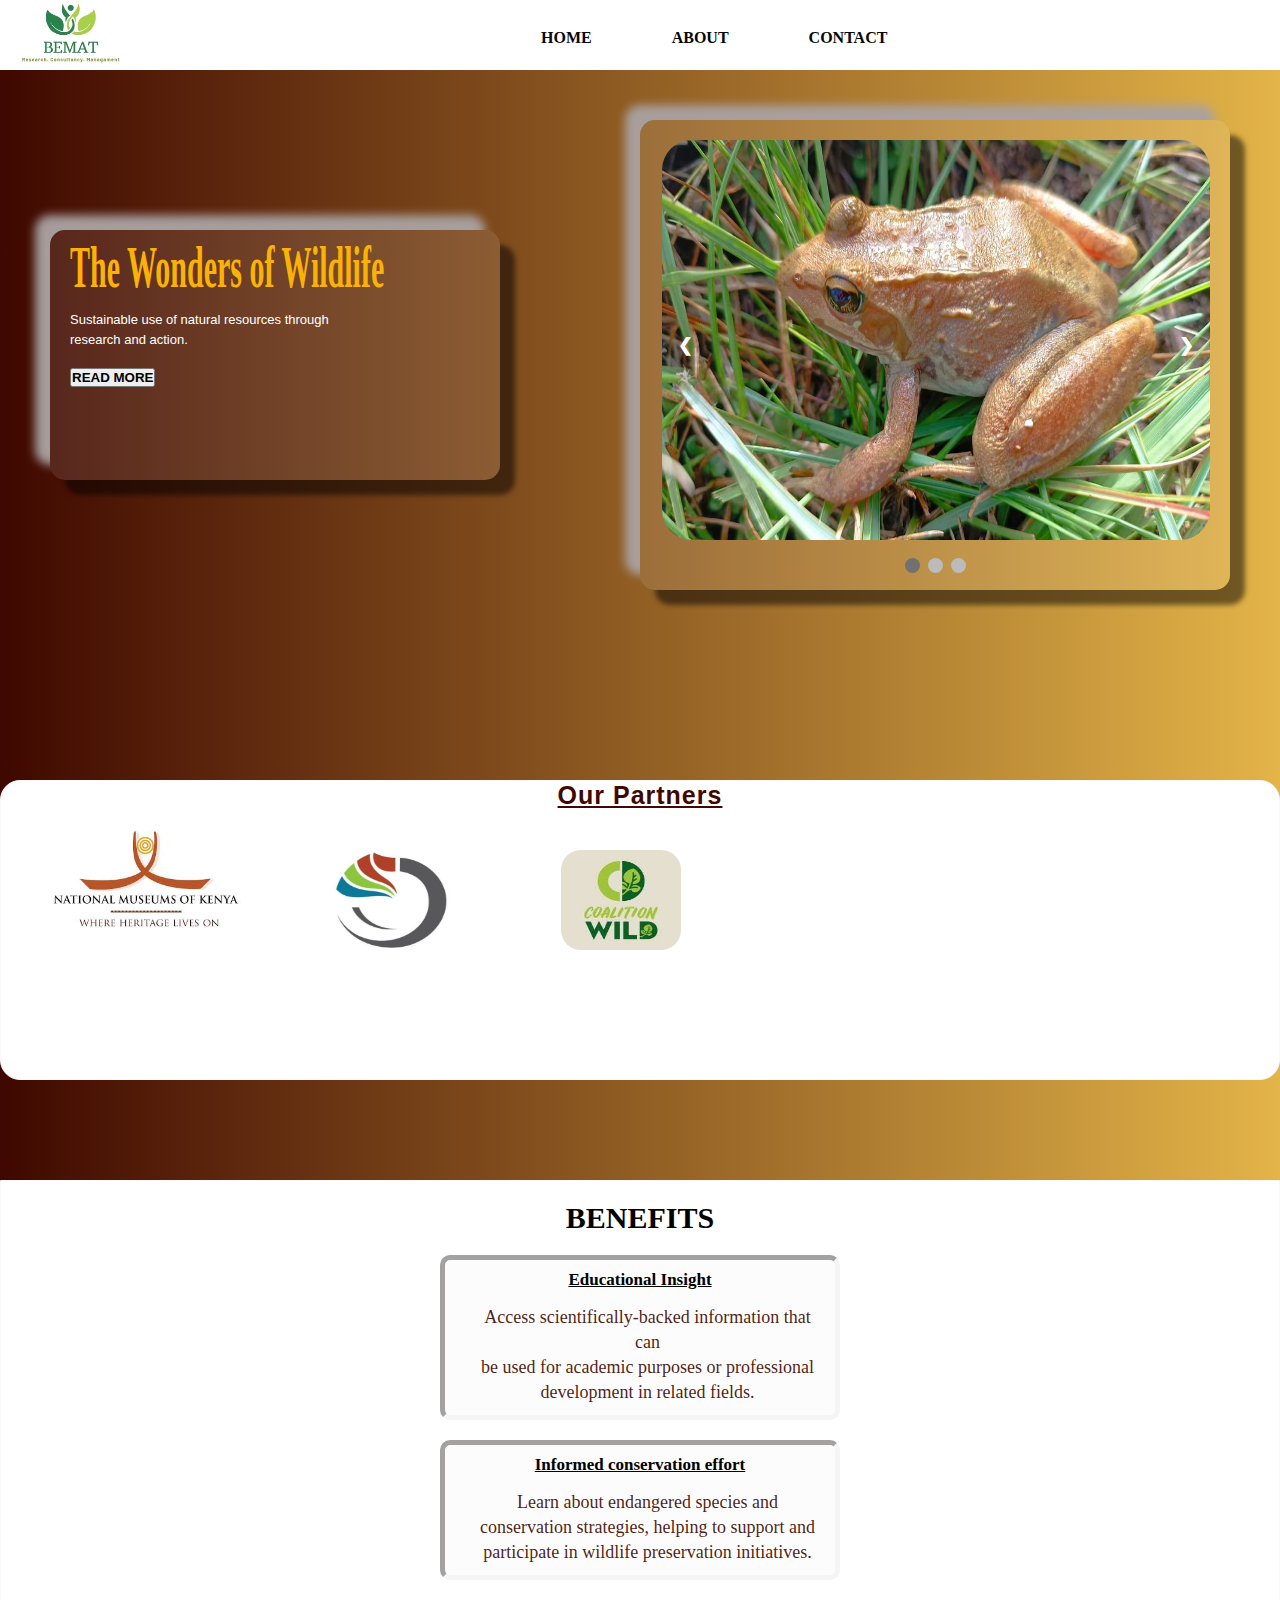
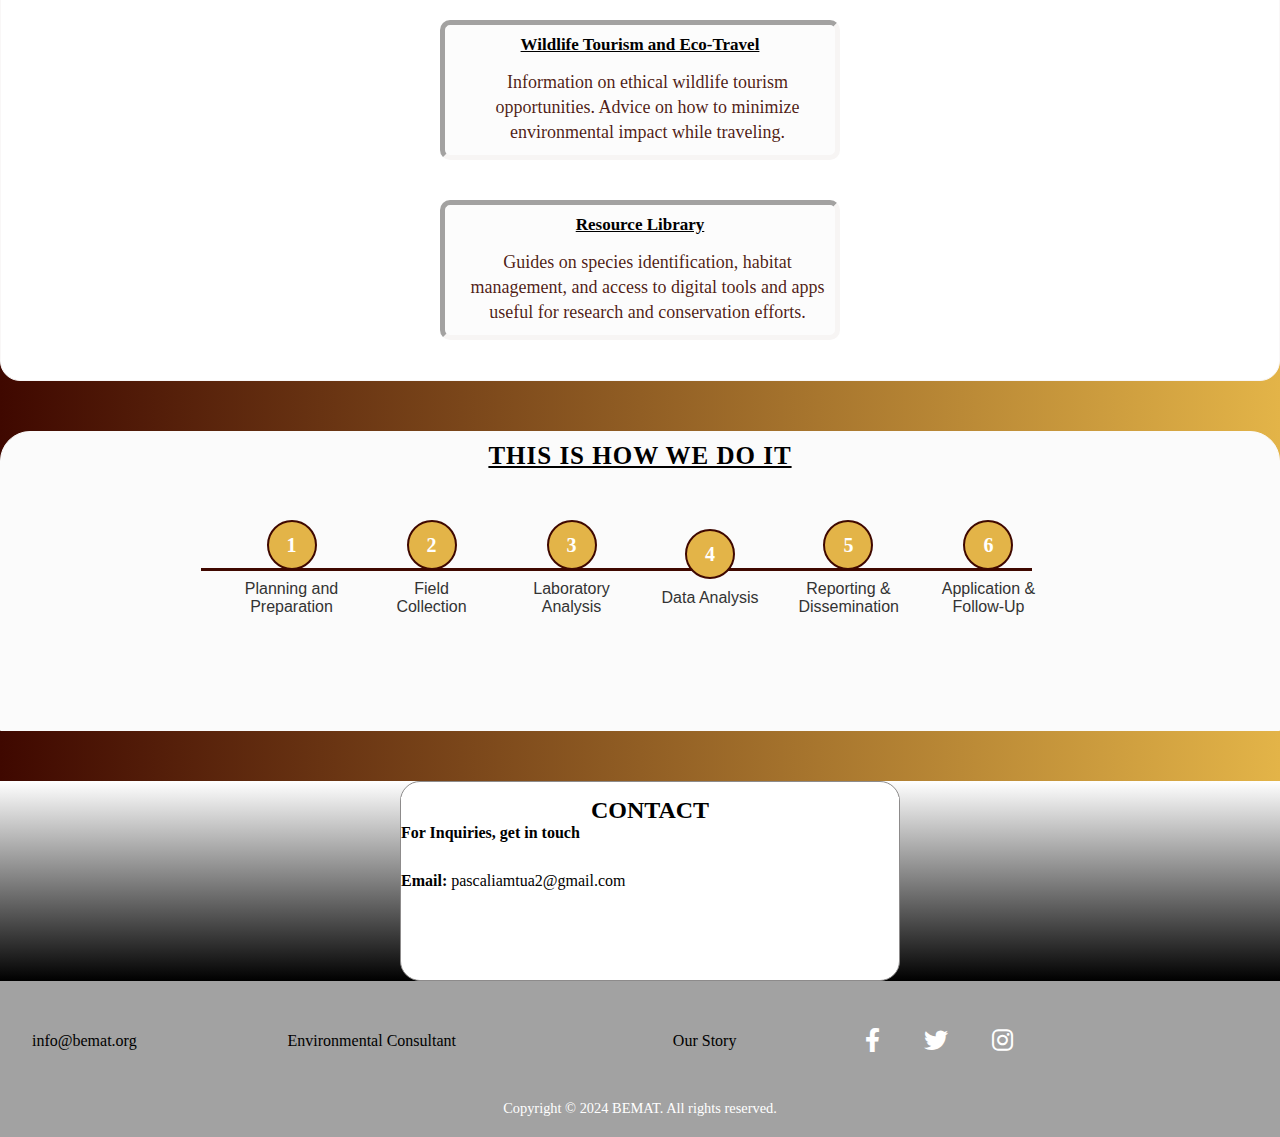
<file: index.html>
<html>
    <head>
        <title>BEMAT</title>
        <link rel="stylesheet" href="style.css">
        <link rel="stylesheet" href="https://cdnjs.cloudflare.com/ajax/libs/font-awesome/6.0.0-beta3/css/all.min.css">
    </head>
    <body class="index_body">
    <section >
        <nav class="navbar ">
            <img src="images/bemat_logo.jpg" alt="Logo" class="bemat_logo">
            <ul>
                <li> <a href="index.html"> HOME</a></li>
                <li><a href="about.html"> ABOUT</a></li>
                <li><a href="#contact" > CONTACT</a></li>

            </ul>
        </nav>

        <nav>
            <div class="section_one">
                <div class="main-content">
                    <h2>The Wonders of Wildlife</h2>
                    <br>
                    <p>Sustainable use of natural resources through <br> research and action.</p>
                    <br><button type="button" class="home_read_more"><strong>READ MORE</strong></button>
                </div>
                <div class="main-content2">
                    
                <div class="slideshow-container">
                    <div class="mySlides fade">
                        <img src="images/frog1.jpg" style="width:100%">
                    </div>
                    <div class="mySlides fade">
                        <img src="images/frog2.jpg" style="width:100%">
                    </div>
                    <div class="mySlides fade">
                        <img src="images/animal1.jpg" style="width:100%">
                    </div>
        
                    
                    <a class="prev" onclick="plusSlides(-1)">&#10094;</a>
                    <a class="next" onclick="plusSlides(1)">&#10095;</a>
                </div>
                <br>
                
                
                <div style="text-align:center">
                    <span class="dot" onclick="currentSlide(1)"></span>
                    <span class="dot" onclick="currentSlide(2)"></span>
                    <span class="dot" onclick="currentSlide(3)"></span>
                </div>
            </div>
                </div>
        
        </nav>

</section>

    <section class="section_two">
        <h3>Our Partners</h3>
        <div class="museum">
            <img src="images/logo.jpg" alt="">
        </div>
        
        <div class="wrti">
            <img src="images/wrti2-logo.jpg" alt="">

        </div>
        <div class="Coalitionwild">
            <img src="images/Coalitionwild.jpg" alt="">

        </div>
 

    </section>
    <section class="section_three">
        
        <div>
            <h2>BENEFITS</h2>
            <div class="education">
                <h5>Educational Insight</h5>
                <p>Access scientifically-backed information that 
                    can<br>be used for academic purposes or 
                professional development in related fields.</p>
            </div>
            <div class="informed">
                <h5>Informed conservation effort</h5>
                <p>Learn about endangered species and conservation 
                    strategies, helping to support and participate in 
                    wildlife preservation initiatives.</p>
            </div>
            <div class="tourism">
                <h5>Wildlife Tourism and Eco-Travel</h5>
                <p>Information on ethical wildlife tourism opportunities.
                    Advice on how to minimize environmental impact while traveling. 
                </p>
            </div>
            <div class="library">
                <h5>Resource Library</h5>
                <p>Guides on species identification, habitat management, and access to digital tools 
                    and apps useful for research and conservation efforts. 
                    </p>
            </div>
       </div>
    </section>
    <section class="section_four">
        <h3>THIS IS HOW WE DO IT</h3>
        <div class="steps-container">
            <div class="step">
                <div class="step-circle">1</div>
                <p>Planning and Preparation</p>
            </div>
            <div class="step">
                <div class="step-circle">2</div>
                <p>Field Collection</p>
            </div>
            <div class="step">
                <div class="step-circle">3</div>
                <p>Laboratory Analysis</p>
            </div>
            <div class="horizontal-rule"></div>
            <div class="step">
                <div class="step-circle">4</div>
                <p>Data Analysis</p>
            </div>
            <div class="step">
                <div class="step-circle">5</div>
                <p>Reporting & Dissemination</p>
            </div>
            <div class="step">
                <div class="step-circle">6</div>
                <p>Application & Follow-Up</p>
            </div>
        </div>
    </section>

    <section class="section_five" id="contact">
        
        <div class="Contact_box">
            <h2>CONTACT</h2>
            <h4>For Inquiries, get in touch</h4>
            <p><strong> Email:</strong> pascaliamtua2@gmail.com</p>
            
    </section>
    

    <footer class="home_footer">
        <table>
            <tr>
                <td>info@bemat.org</td>
                <td>Environmental Consultant</td>
                <td>Our Story</td>
                <td>
                    <a href="https://www.facebook.com" target="_blank"><i class="fab fa-facebook-f"></i></a>
                    <a href="https://www.twitter.com" target="_blank"><i class="fab fa-twitter"></i></a>
                    <a href="https://www.instagram.com/bemat_consultancy?igsh=MzRlODBiNWFlZA==" target="_blank"><i class="fab fa-instagram"></i></a>
                </td>
            </tr>
        </table>
        <p>Copyright © 2024 BEMAT. All rights reserved.</p>
    </footer>




<script>
        let slideIndex = 1;
    showSlides(slideIndex);

    // Next/previous controls
    function plusSlides(n) {
    showSlides(slideIndex += n);
    }

    // Thumbnail image controls
    function currentSlide(n) {
    showSlides(slideIndex = n);
    }

    function showSlides(n) {
    let i;
    let slides = document.getElementsByClassName("mySlides");
    let dots = document.getElementsByClassName("dot");
    if (n > slides.length) {slideIndex = 1}
    if (n < 1) {slideIndex = slides.length}
    for (i = 0; i < slides.length; i++) {
        slides[i].style.display = "none";
    }
    for (i = 0; i < dots.length; i++) {
        dots[i].className = dots[i].className.replace(" active", "");
    }
    slides[slideIndex-1].style.display = "block";
    dots[slideIndex-1].className += " active";
    }
</script>



</body>
</html>
</file>
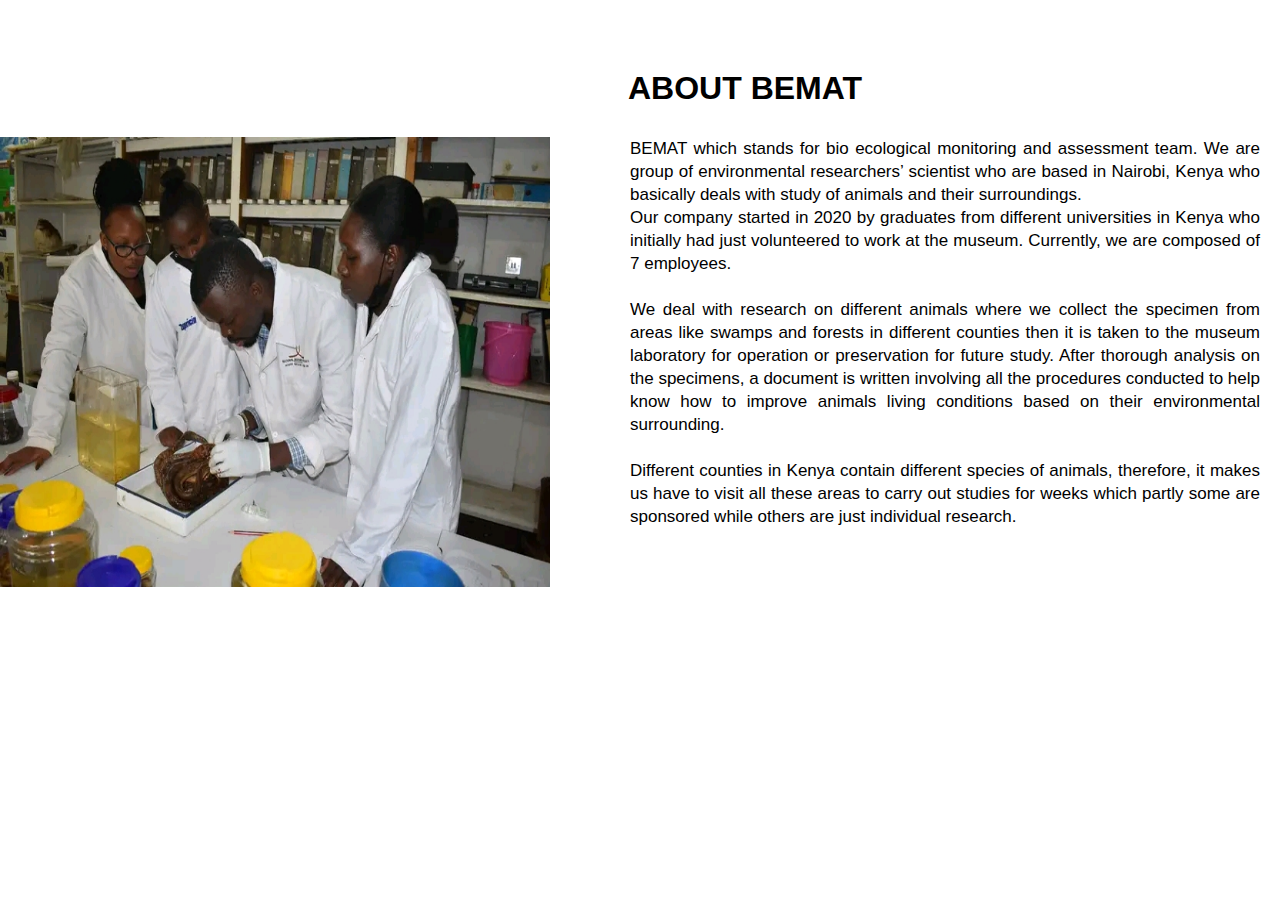
<file: about.html>
<!DOCTYPE html>
<html lang="en">
<head>
    <meta charset="UTF-8">
    <meta name="viewport" content="width=device-width, initial-scale=1.0">
    <title>About</title>
    <link rel="stylesheet" href="style.css">
</head>
<body class="About">
    <h1 class="about_h1">ABOUT BEMAT</h1>
    <div class="container">
        <div class="about_images">
            <img src="/images/lab2.jpg" alt=" researchers’ in laboratory">
            
        </div>
        <div class="text">
            <p class="aligned-paragraph">BEMAT which stands for bio ecological monitoring and assessment team.
                We are group of environmental researchers’ scientist  who are based in Nairobi, Kenya who 
                 basically deals with study of animals and their surroundings. &emsp;&emsp;&emsp;&emsp;</p>
            <p class="aligned-paragraph">Our company started in 2020 by graduates from different universities in Kenya who initially had just volunteered
                  to work at the museum. Currently, we are composed of 7 employees.</p>&nbsp; 
            <p class="aligned-paragraph"> We deal with research on different animals where we collect the specimen from areas like swamps and forests 
                   in different counties then it is taken to the museum laboratory for operation or preservation for future study.
                    After thorough analysis on the specimens, a document is written involving all the procedures conducted to help 
                    know how to improve animals living conditions based on their environmental surrounding. </p>&nbsp;
            <p class="aligned-paragraph">Different counties in Kenya contain different species of animals, therefore, it makes us have to visit all
                     these areas to carry out studies for weeks which partly some are sponsored while others are just individual research.	</p>
        </div>
    </div>
</body>
</html>
</file>
<file: style.css>
*{
    margin: 0;
    padding: 0;
}
.index_body{
    background-image: linear-gradient(to right, #3f0800, #E3B448);
}
.bemat_logo {
    width: 100px;
    height: 70px;
    margin-right: 350;
    margin-left: 20px;
}


.navbar {
    backdrop-filter: blur(10px);
    background-color: rgba(255, 255, 255);
    border: 1px solid rgba(255, 255, 255, 0.18);
    display: flex;
    align-items: center;
    color: #fff;
    font-size: 1.5em;
    text-align: center;
    height: 70px;
    display: flex;
    list-style: none;
    
    
}
.navbar ul {
    list-style: none;
    display: flex;
    padding: 30px;
    font-family: sans-serif;
    
}
.navbar li a{
    text-decoration: none;
    color: rgb(7, 7, 7);
    font-size: 16px;
    margin:  0 40px;
    font-weight: 600;
    font-family: 'Nunito';
}
.navbar li a:hover {
    color: #0d10c6;
    text-decoration: underline;    
}
.content-container {
    display: flex;
    align-items: flex-start;
    justify-content: space-between;
    margin: 20px 100px;
}





.section_two{
    margin-top: 190px;
    border-radius: 20px;
    border: 1px solid rgb(249, 247, 247);
    height: 300px;
    background-color: rgba(255, 255, 255);

}
.section_two h3{
 
    color: #3f0800;
    font-family: "Raleway", Sans-serif;
    justify-content: center;
    text-align: center;
    letter-spacing: 1px;
    font-size: 25px;
    text-decoration: underline;
}

.museum, .wrti, .partner3 ,.partner4 {

    width: 230px;
    height: 350px;
    margin-top: 20px ;
    float: left;
    margin-left: 50px;

    
}

.museum img, .partner3 img,.partner4 img  {
    width: 190px;
    height: auto;
    border-radius: 20px;
}
.wrti img {
    width: 120px;
    height: 100px;
    margin-top: 20px;
}
.Coalitionwild img{
    border-radius: 20px;
    margin-top: 40px;
    width: 120px;
    height: 100px;
}

.section_three {

    border-radius: 0 0 20px 20px;
    border: 1px solid rgb(249, 247, 247);
    background-color: rgba(255, 255, 255);
    padding: 20px; 
    display: flex;
    flex-wrap: wrap; 
    justify-content: center; 
    width: 100%;
}


.section_three h2 {
    font-size: 30px;
    text-align: center;
}


.education, .informed, .tourism, .library {
    background-color: rgb(252, 252, 252);
    border: 5px inset #f7f5f4;
    border-radius: 10px;
    width: 400px;
    margin: 20px; 
    padding: 10px; 
    text-align: center; 
}
.tourism, .library{
    margin-top: 40px;
}
.education h5, .informed h5, .tourism h5, .library h5 {
   text-align: center;
   text-decoration: underline;
   font-size: 17px;
}
.education p, .informed p, .tourism p, .library p{
    color: #3f0800ea;
    line-height: 25px;
    font-size: 18px;
    margin-top: 15px;
    margin-left: 15px;
 }
.section_four{
    margin-top: 50px;
    border-radius: 30px 30px 0 0;
    border: 1px solid rgb(251, 251, 251);
    height: 300px;
    background-color: rgba(251, 251, 251);
}
.section_four h3{
    margin-top: 10px;
    justify-content: center;
    text-align: center;
    letter-spacing: 1px;
    font-size: 25px;
    text-decoration: underline;
}


.steps-container {
    display: flex;
    justify-content: center;
    align-items: center;
    position: relative;
    
}

.step {
    text-align: center;
    margin: 50px 20px;
    position: relative;
    z-index: 1;
}

.step-circle {
    background-color: #E3B448;
    border: 2px solid #3f0800;
    border-radius: 50%;
    color: #fff;
    width: 50px;
    height: 50px;
    display: flex;
    align-items: center;
    justify-content: center;
    font-size: 20px;
    font-weight: bold;
    margin: 0 auto 10px auto;
}

.step p {
    font-family: sans-serif;
    font-size: 16px;
    color: #333;
    max-width: 100px;
    margin: 0 auto;
}

.horizontal-rule {
    position: absolute;
    top: 50%;
    left: 0;
    right: 0;
    height: 3px;
    background-color: #3f0800;
    z-index: 0;
    width: 65%;
    margin-left: 200px;
}

.section_five{
    margin-top: 0;
    height: 200px;
    background-image: linear-gradient( 180deg, white, black);
}
.Contact_box{
    margin-top: 50px;
    border-radius: 20px;
    border: 1px solid rgb(141, 139, 139);
    height: 200px;
    width: 500px;
    background-color: white;
    margin-left: 400px;
}
.Contact_box h2{
    margin-top: 15px;
    background-color: white;
    text-align: center;
}
.Contact_box p{
    margin-top: 30px;
}
.contact_form{
    margin-left: 10px;
    line-height: 50px;
    font-family: sans-serif;
}




.home_footer {
    background-color: #a2a2a2;
    color: #fff;
    padding: 20px;
    text-align: center;
}

.home_footer table {
    width: 100%;
    margin: 0 auto;
    padding: 20px 0;
}

.home_footer th {
    text-align: left;
    padding: 5px 10px;
    font-size: 1.2em;
}

.home_footer td {
    text-align: left;
    padding: 5px 10px;
}

.home_footer a {
    color: #fff;
    text-decoration: none;
    padding: 0 10px;
}

.home_footer a:hover {
    color: #ffd700; /* Gold color on hover */
}

.home_footer .fab {
    font-size: 1.5em;
    margin: 0 10px;
}

.home_footer p {
    margin-top: 20px;
    font-size: 0.9em;
}



/* About */
.About {
    font-family: Arial, sans-serif;
}

.container {
    display: flex;
    margin-top: 30px;
    margin-right: 20px;
}

.about_images {
    flex: 1;
    text-align: left;

}

.about_images img {
    display: block;
    margin-bottom: 10px;
    width: 550px;
    height: 450px;
}

.text {
    flex: 1;
    text-align: right;
    line-height: 23px;
    font-size: 17px;
} 
.aligned-paragraph {
    position: relative;
    text-align: justify;
    text-align-last: left;
}

.aligned-paragraph::first-letter {
    position: absolute;
    left: 0;
    text-align: left;
}

.about_h1{
 text-align: center;
 margin-top: 70px;
 margin-left: 210px;
}







* {
    box-sizing: border-box;
}

.section_one {
    display: flex;
    align-items: center;
    justify-content: space-between;
    margin: 50px;
}

.main-content {
    margin: 0;
    padding: 20px;
    background-color: rgba(255, 255, 255, 0.1);
    box-shadow: 0 4px 8px rgba(0, 0, 0, 0.1);
    border-radius: 15px;
    flex-basis: 50%;
    max-width: 450px;
    height: 250px;
    box-shadow: 15px 15px 5px rgba(0, 0, 0, 0.5), -15px -15px 10px rgba(169, 162, 162, 0.963);
}

.main-content h2 {
    color: #fbb207;
    font-size: 30px;
    font-weight: 700;
    transform: scaleY(2);
}

.main-content p {
    color: rgb(255, 255, 255);
    font-family: Arial, Helvetica, sans-serif;
    font-size: 13px;
    margin-top: 8px;
    line-height: 20px;
}
.main-content2 {
    margin: 0;
    padding: 20px;
    background-color: rgba(255, 255, 255, 0.1);
    box-shadow: 0 4px 8px rgba(0, 0, 0, 0.1);
    border-radius: 15px;
    flex-basis: 50%;
    max-width: 700px;
    height: 470px;
    box-shadow: 15px 15px 5px rgba(0, 0, 0, 0.5), -15px -15px 10px rgba(169, 162, 162, 0.963);
}
.slideshow-container {

    position: relative;
    margin-left: 2px;
    flex-basis: 45%;
}

.mySlides {
    display: none;
}

.mySlides img {
    border-radius: 30px;
    height: 400px;

}

.prev, .next {
    cursor: pointer;
    position: absolute;
    top: 50%;
    width: auto;
    margin-top: -22px;
    padding: 16px;
    color: white;
    font-weight: bold;
    font-size: 18px;
    transition: 0.6s ease;
    border-radius: 0 3px 3px 0;
    user-select: none;
}

.next {
    right: 0;
    border-radius: 3px 0 0 3px;
}

.prev:hover, .next:hover {
    background-color: rgba(0,0,0,0.8);
}

/* The dots/bullets/indicators */
.dot {
    cursor: pointer;
    height: 15px;
    width: 15px;
    margin: 0 2px;
    background-color: #bbb;
    border-radius: 50%;
    display: inline-block;
    transition: background-color 0.6s ease;
}

.active, .dot:hover {
    background-color: #717171;
}
</file>
